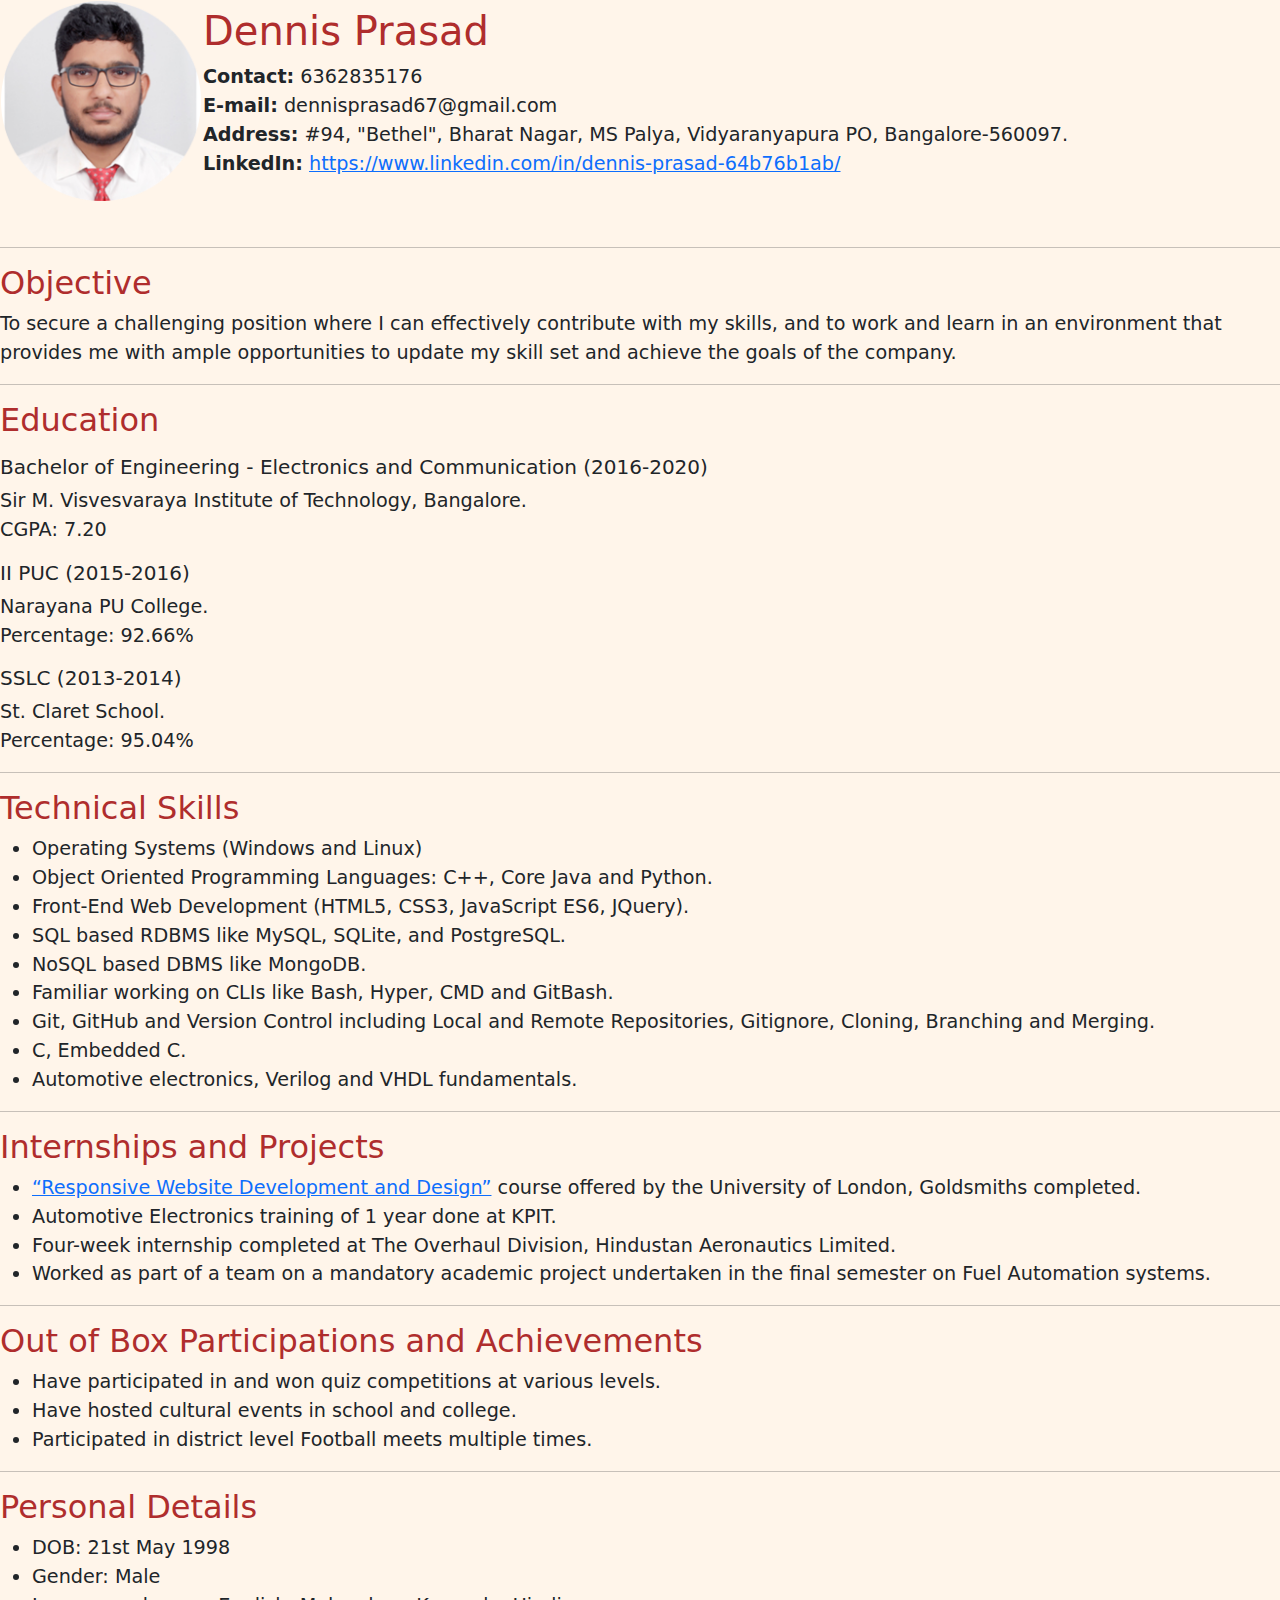
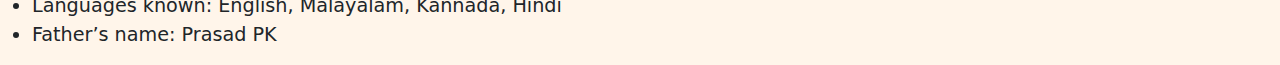
<file: index.html>
<!DOCTYPE html>
<html lang="en" dir="ltr">

<head>
  <meta charset="utf-8">
  <title>Dennis Prasad | Developer</title>
  <link rel="stylesheet" href="bootstrap.css">
  <link rel="stylesheet" type="text/css" href="styler.css">
  <link rel="icon" href="icon.png">
</head>

<body>
  <table cellspacing="10">
    <tr>
      <td>
        <a href="pfp1.png"><img class="profile" src="pfp1.png" alt="Resumepic" /></a>
      </td>
      <td>
        <h1>Dennis Prasad</h1>
        <p>
          <strong>Contact:</strong> 6362835176 <br>
          <strong>E-mail:</strong> dennisprasad67@gmail.com <br>
          <strong>Address:</strong> #94, "Bethel", Bharat Nagar, MS Palya,
          Vidyaranyapura PO, Bangalore-560097.<br>
          <strong>LinkedIn:</strong> <a href="https://www.linkedin.com/in/dennis-prasad-64b76b1ab/">https://www.linkedin.com/in/dennis-prasad-64b76b1ab/</a>
        </p>
      </td>
    </tr>
  </table>
  <br>
  <hr id="liner1">
  <h2>Objective</h2>
  <p>
    To secure a challenging position where I can effectively contribute with my skills, and to work and learn in an
    environment that provides me with ample opportunities to update my skill set and achieve the goals of the
    company.
  </p>
  <hr id="liner1">

  <h2>Education</h2>
  <p>
  <h5>Bachelor of Engineering - Electronics and Communication (2016-2020)</h5>
  Sir M. Visvesvaraya Institute of Technology, Bangalore.<br> CGPA: 7.20
  </p>
  <p>
  <h5>II PUC (2015-2016)</h5>
  Narayana PU College.<br>Percentage: 92.66%
  </p>
  <p>
  <h5>SSLC (2013-2014)</h5>
  St. Claret School. <br> Percentage: 95.04%
  </p>
  <hr>
  <h2>Technical Skills</h2>
  <ul>
    <li>Operating Systems (Windows and Linux)</li>
    <li>Object Oriented Programming Languages: C++, Core Java and Python.</li>
    <li>Front-End Web Development (HTML5, CSS3, JavaScript ES6, JQuery). </li>
    <li>SQL based RDBMS like MySQL, SQLite, and PostgreSQL. </li>
    <li>NoSQL based DBMS like MongoDB. </li>
    <li>Familiar working on CLIs like Bash, Hyper, CMD and GitBash. </li>
    <li>Git, GitHub and Version Control including Local and Remote Repositories, Gitignore, Cloning,
      Branching and Merging. </li>
    <li>C, Embedded C.</li>
    <li>Automotive electronics, Verilog and VHDL fundamentals.</li>
  </ul>
  <hr>
  <h2>Internships and Projects </h2>
  <ul>
    <li><a href="Course Certificate - University of London.pdf">“Responsive Website Development and Design”</a> course offered by the University of London,
      Goldsmiths completed. </li>
    <li>Automotive Electronics training of 1 year done at KPIT.</li>
    <li>Four-week internship completed at The Overhaul Division, Hindustan Aeronautics Limited. </li>
    <li>Worked as part of a team on a mandatory academic project undertaken in the final semester on Fuel
      Automation systems.</li>
  </ul>
  <hr>
  <h2>Out of Box Participations and Achievements </h2>
  <ul>
    <li>Have participated in and won quiz competitions at various levels. </li>
    <li>Have hosted cultural events in school and college. </li>
    <li>Participated in district level Football meets multiple times.</li>
  </ul>
  <hr>
  <h2>Personal Details</h2>
  <ul>
    <li>DOB: 21st May 1998 </li>
    <li>Gender: Male </li>
    <li>Languages known: English, Malayalam, Kannada, Hindi </li>
    <li>Father’s name: Prasad PK </li>
  </ul>

</body>

</html>
</file>
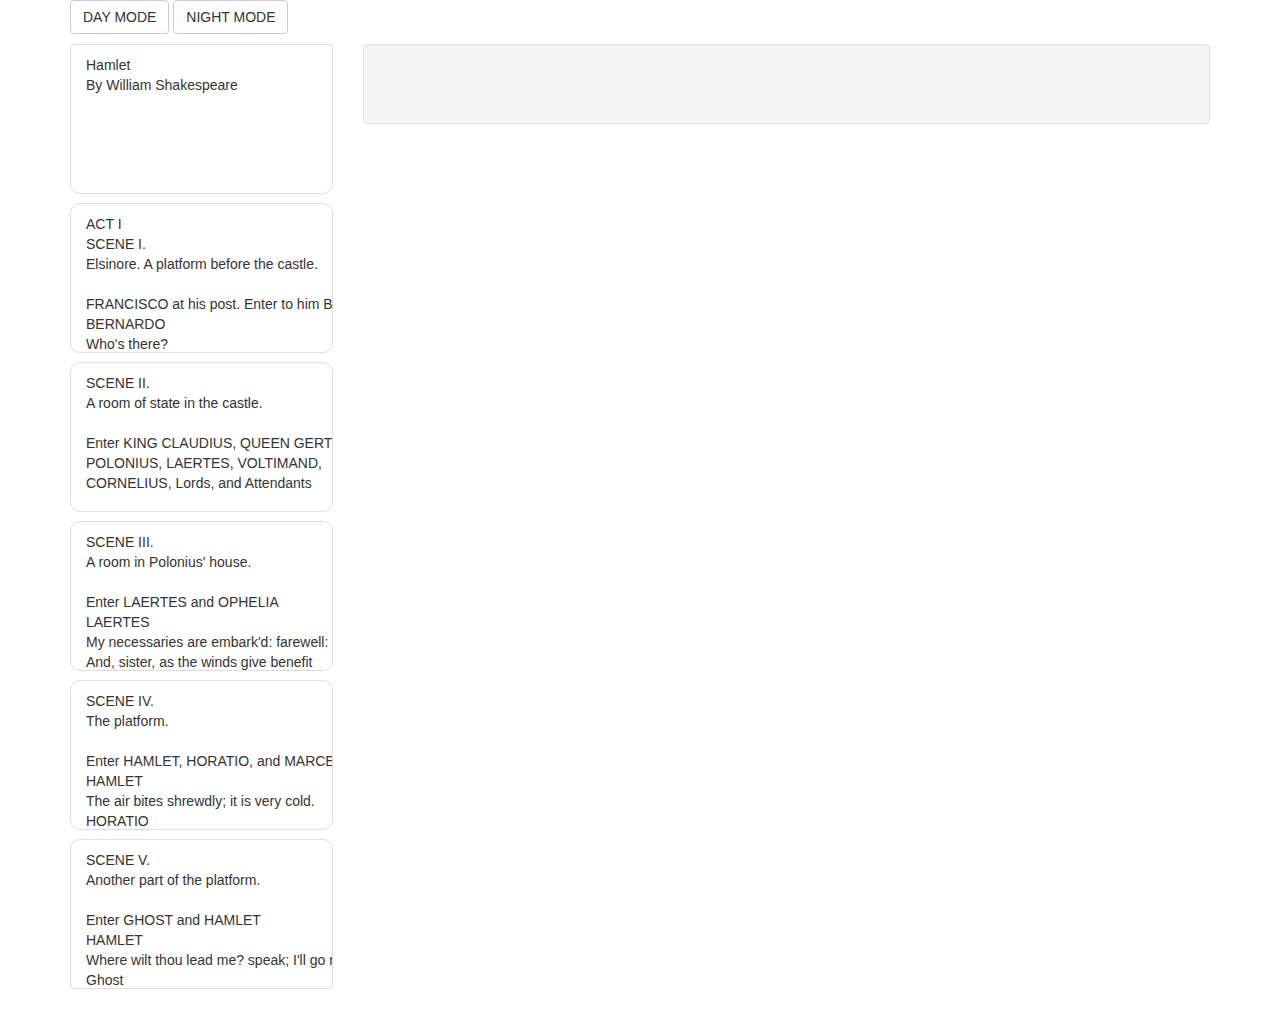
<file: eReader with night mode/index.html>
<html>
	<head>
	<title>eReader</title>

	
	<script src="http://code.jquery.com/jquery-1.11.3.min.js"></script>

	<link rel="stylesheet"
		  type="text/css"
		  href="bootstrap.css"
	      />

	<link rel="stylesheet"
		  type="text/css"
		  href="styles.css"
	      />

	</head>
	<body>

	<div class="container">

		<!--
			 we have 1 row that contains 2 columns
		     one for the thumbnails and one for the
		     main reader view
		-->
		<div class="row">
			<div class="col-md-12">
				<button class="btn btn-default js-go-day">DAY MODE</button>
				<button class="btn btn-default js-go-night">NIGHT MODE</button>
			</div>
		</div>
		<div class="row">
			<div class="col-md-3">
				<!--
					This is a list view that will
					contain all the chapter thumbnails
				-->
				<ul class="list-group scrollable" id="chapterlist">
					
            		<li id="chapter0"
            		   class="list-group-item chapter-thumbnail ">Hamlet
By William Shakespeare
            		</li>
            		<li id="chapter1" class="list-group-item chapter-thumbnail  ">ACT I
SCENE I.
Elsinore. A platform before the castle.

FRANCISCO at his post. Enter to him BERNARDO
BERNARDO
Who's there?
FRANCISCO
Nay, answer me: stand, and unfold yourself.
BERNARDO
Long live the king!
FRANCISCO
Bernardo?
BERNARDO
He.
FRANCISCO
You come most carefully upon your hour.
BERNARDO
'Tis now struck twelve; get thee to bed, Francisco.
FRANCISCO
For this relief much thanks: 'tis bitter cold,
And I am sick at heart.
BERNARDO
Have you had quiet guard?
FRANCISCO
Not a mouse stirring.
BERNARDO
Well, good night.
If you do meet Horatio and Marcellus,
The rivals of my watch, bid them make haste.
FRANCISCO
I think I hear them. Stand, ho! Who's there?
Enter HORATIO and MARCELLUS

HORATIO
Friends to this ground.
MARCELLUS
And liegemen to the Dane.
FRANCISCO
Give you good night.
MARCELLUS
O, farewell, honest soldier:
Who hath relieved you?
FRANCISCO
Bernardo has my place.
Give you good night.
Exit

MARCELLUS
Holla! Bernardo!
BERNARDO
Say,
What, is Horatio there?
HORATIO
A piece of him.
BERNARDO
Welcome, Horatio: welcome, good Marcellus.
MARCELLUS
What, has this thing appear'd again to-night?
BERNARDO
I have seen nothing.
MARCELLUS
Horatio says 'tis but our fantasy,
And will not let belief take hold of him
Touching this dreaded sight, twice seen of us:
Therefore I have entreated him along
With us to watch the minutes of this night;
That if again this apparition come,
He may approve our eyes and speak to it.
HORATIO
Tush, tush, 'twill not appear.
BERNARDO
Sit down awhile;
And let us once again assail your ears,
That are so fortified against our story
What we have two nights seen.
HORATIO
Well, sit we down,
And let us hear Bernardo speak of this.
BERNARDO
Last night of all,
When yond same star that's westward from the pole
Had made his course to illume that part of heaven
Where now it burns, Marcellus and myself,
The bell then beating one,--
Enter Ghost

MARCELLUS
Peace, break thee off; look, where it comes again!
BERNARDO
In the same figure, like the king that's dead.
MARCELLUS
Thou art a scholar; speak to it, Horatio.
BERNARDO
Looks it not like the king? mark it, Horatio.
HORATIO
Most like: it harrows me with fear and wonder.
BERNARDO
It would be spoke to.
MARCELLUS
Question it, Horatio.
HORATIO
What art thou that usurp'st this time of night,
Together with that fair and warlike form
In which the majesty of buried Denmark
Did sometimes march? by heaven I charge thee, speak!
MARCELLUS
It is offended.
BERNARDO
See, it stalks away!
HORATIO
Stay! speak, speak! I charge thee, speak!
Exit Ghost

Exeunt
            		</li>
            		<li id="chapter2" class="list-group-item chapter-thumbnail">SCENE II.
A room of state in the castle.

Enter KING CLAUDIUS, QUEEN GERTRUDE, HAMLET,
POLONIUS, LAERTES, VOLTIMAND,
CORNELIUS, Lords, and Attendants

KING CLAUDIUS
Though yet of Hamlet our dear brother's death
The memory be green, and that it us befitted
To bear our hearts in grief and our whole kingdom
To be contracted in one brow of woe,
Yet so far hath discretion fought with nature
That we with wisest sorrow think on him,
Together with remembrance of ourselves.
Therefore our sometime sister, now our queen,
The imperial jointress to this warlike state,
Have we, as 'twere with a defeated joy,--
With an auspicious and a dropping eye,
With mirth in funeral and with dirge in marriage,
In equal scale weighing delight and dole,--
Taken to wife: nor have we herein barr'd
Your better wisdoms, which have freely gone
With this affair along. For all, our thanks.
Now follows, that you know, young Fortinbras,
Holding a weak supposal of our worth,
Or thinking by our late dear brother's death
Our state to be disjoint and out of frame,
Colleagued with the dream of his advantage,
He hath not fail'd to pester us with message,
Importing the surrender of those lands
Lost by his father, with all bonds of law,
To our most valiant brother. So much for him.
Now for ourself and for this time of meeting:
Thus much the business is: we have here writ
To Norway, uncle of young Fortinbras,--
Who, impotent and bed-rid, scarcely hears
Of this his nephew's purpose,--to suppress
His further gait herein; in that the levies,
The lists and full proportions, are all made
Out of his subject: and we here dispatch
You, good Cornelius, and you, Voltimand,
For bearers of this greeting to old Norway;
Giving to you no further personal power
To business with the king, more than the scope
Of these delated articles allow.
Farewell, and let your haste commend your duty.
CORNELIUS VOLTIMAND
In that and all things will we show our duty.
KING CLAUDIUS
We doubt it nothing: heartily farewell.
Exeunt VOLTIMAND and CORNELIUS

And now, Laertes, what's the news with you?
You told us of some suit; what is't, Laertes?
You cannot speak of reason to the Dane,
And loose your voice: what wouldst thou beg, Laertes,
That shall not be my offer, not thy asking?
The head is not more native to the heart,
The hand more instrumental to the mouth,
Than is the throne of Denmark to thy father.
What wouldst thou have, Laertes?
LAERTES
My dread lord,
Your leave and favour to return to France;
From whence though willingly I came to Denmark,
To show my duty in your coronation,
Yet now, I must confess, that duty done,
My thoughts and wishes bend again toward France
And bow them to your gracious leave and pardon.
KING CLAUDIUS
Have you your father's leave? What says Polonius?
LORD POLONIUS
He hath, my lord, wrung from me my slow leave
By laboursome petition, and at last
Upon his will I seal'd my hard consent:
I do beseech you, give him leave to go.
KING CLAUDIUS
Take thy fair hour, Laertes; time be thine,
And thy best graces spend it at thy will!
But now, my cousin Hamlet, and my son,--
HAMLET
[Aside] A little more than kin, and less than kind.
KING CLAUDIUS
How is it that the clouds still hang on you?
HAMLET
Not so, my lord; I am too much i' the sun.
QUEEN GERTRUDE
Good Hamlet, cast thy nighted colour off,
And let thine eye look like a friend on Denmark.
Do not for ever with thy vailed lids
Seek for thy noble father in the dust:
Thou know'st 'tis common; all that lives must die,
Passing through nature to eternity.
HAMLET
Ay, madam, it is common.
QUEEN GERTRUDE
If it be,
Why seems it so particular with thee?
HAMLET
Seems, madam! nay it is; I know not 'seems.'
'Tis not alone my inky cloak, good mother,
Nor customary suits of solemn black,
Nor windy suspiration of forced breath,
No, nor the fruitful river in the eye,
Nor the dejected 'havior of the visage,
Together with all forms, moods, shapes of grief,
That can denote me truly: these indeed seem,
For they are actions that a man might play:

Exit
            		</li>
            		<li id="chapter3" class="list-group-item chapter-thumbnail">SCENE III.
A room in Polonius' house.

Enter LAERTES and OPHELIA
LAERTES
My necessaries are embark'd: farewell:
And, sister, as the winds give benefit
And convoy is assistant, do not sleep,
But let me hear from you.
OPHELIA
Do you doubt that?
LAERTES
For Hamlet and the trifling of his favour,
Hold it a fashion and a toy in blood,
A violet in the youth of primy nature,
Forward, not permanent, sweet, not lasting,
The perfume and suppliance of a minute; No more.
OPHELIA
No more but so?
LAERTES
Think it no more;
For nature, crescent, does not grow alone
In thews and bulk, but, as this temple waxes,
The inward service of the mind and soul
Grows wide withal. Perhaps he loves you now,
And now no soil nor cautel doth besmirch
The virtue of his will: but you must fear,
His greatness weigh'd, his will is not his own;
For he himself is subject to his birth:
He may not, as unvalued persons do,
Carve for himself; for on his choice depends
The safety and health of this whole state;
And therefore must his choice be circumscribed
Unto the voice and yielding of that body
Whereof he is the head. Then if he says he loves you,
It fits your wisdom so far to believe it
As he in his particular act and place
May give his saying deed; which is no further
Than the main voice of Denmark goes withal.
Then weigh what loss your honour may sustain,
If with too credent ear you list his songs,
Or lose your heart, or your chaste treasure open
To his unmaster'd importunity.
Fear it, Ophelia, fear it, my dear sister,
And keep you in the rear of your affection,
Out of the shot and danger of desire.
The chariest maid is prodigal enough,
If she unmask her beauty to the moon:
Virtue itself 'scapes not calumnious strokes:
The canker galls the infants of the spring,
Too oft before their buttons be disclosed,
And in the morn and liquid dew of youth
Contagious blastments are most imminent.
Be wary then; best safety lies in fear:
Youth to itself rebels, though none else near.
OPHELIA
I shall the effect of this good lesson keep,
As watchman to my heart. But, good my brother,
Do not, as some ungracious pastors do,
Show me the steep and thorny way to heaven;
Whiles, like a puff'd and reckless libertine,
Himself the primrose path of dalliance treads,
And recks not his own rede.
LAERTES
O, fear me not.
I stay too long: but here my father comes.
Enter POLONIUS

A double blessing is a double grace,
Occasion smiles upon a second leave.
LORD POLONIUS
Yet here, Laertes! aboard, aboard, for shame!
The wind sits in the shoulder of your sail,
And you are stay'd for. There; my blessing with thee!
And these few precepts in thy memory
See thou character. Give thy thoughts no tongue,
Nor any unproportioned thought his act.
Be thou familiar, but by no means vulgar.
Those friends thou hast, and their adoption tried,
Grapple them to thy soul with hoops of steel;
But do not dull thy palm with entertainment
Of each new-hatch'd, unfledged comrade. Beware
Of entrance to a quarrel, but being in,
Bear't that the opposed may beware of thee.
Give every man thy ear, but few thy voice;
Take each man's censure, but reserve thy judgment.
Costly thy habit as thy purse can buy,
But not express'd in fancy; rich, not gaudy;

Exeunt
            		</li>
            		<li id="chapter4" class="list-group-item chapter-thumbnail">SCENE IV.
The platform.

Enter HAMLET, HORATIO, and MARCELLUS
HAMLET
The air bites shrewdly; it is very cold.
HORATIO
It is a nipping and an eager air.
HAMLET
What hour now?
HORATIO
I think it lacks of twelve.
HAMLET
No, it is struck.
HORATIO
Indeed? I heard it not: then it draws near the season
Wherein the spirit held his wont to walk.
A flourish of trumpets, and ordnance shot off, within

What does this mean, my lord?
HAMLET
The king doth wake to-night and takes his rouse,
Keeps wassail, and the swaggering up-spring reels;
And, as he drains his draughts of Rhenish down,
The kettle-drum and trumpet thus bray out
The triumph of his pledge.
HORATIO
Is it a custom?
HAMLET
Ay, marry, is't:
But to my mind, though I am native here
And to the manner born, it is a custom
More honour'd in the breach than the observance.
This heavy-headed revel east and west
Makes us traduced and tax'd of other nations:
They clepe us drunkards, and with swinish phrase
Soil our addition; and indeed it takes
From our achievements, though perform'd at height,
The pith and marrow of our attribute.
So, oft it chances in particular men,
That for some vicious mole of nature in them,
As, in their birth--wherein they are not guilty,
Since nature cannot choose his origin--
By the o'ergrowth of some complexion,
Oft breaking down the pales and forts of reason,
Or by some habit that too much o'er-leavens
The form of plausive manners, that these men,
Carrying, I say, the stamp of one defect,
Being nature's livery, or fortune's star,--
Their virtues else--be they as pure as grace,
As infinite as man may undergo--
Shall in the general censure take corruption
From that particular fault: the dram of eale
Doth all the noble substance of a doubt
To his own scandal.
HORATIO
Look, my lord, it comes!
Enter Ghost

HAMLET
Angels and ministers of grace defend us!
Be thou a spirit of health or goblin damn'd,
Bring with thee airs from heaven or blasts from hell,
Be thy intents wicked or charitable,
Thou comest in such a questionable shape
That I will speak to thee: I'll call thee Hamlet,
King, father, royal Dane: O, answer me!
Let me not burst in ignorance; but tell
Why thy canonized bones, hearsed in death,
Have burst their cerements; why the sepulchre,
Wherein we saw thee quietly inurn'd,
Hath oped his ponderous and marble jaws,
To cast thee up again. What may this mean,
That thou, dead corse, again in complete steel
Revisit'st thus the glimpses of the moon,
Making night hideous; and we fools of nature
So horridly to shake our disposition
With thoughts beyond the reaches of our souls?
Say, why is this? wherefore? what should we do?
Ghost beckons HAMLET

HORATIO
It beckons you to go away with it,
As if it some impartment did desire
To you alone.
MARCELLUS
Look, with what courteous action
It waves you to a more removed ground:
But do not go with it.
HORATIO
No, by no means.
HAMLET
It will not speak; then I will follow it.
HORATIO
Do not, my lord.
HAMLET
Why, what should be the fear?
I do not set my life in a pin's fee;
And for my soul, what can it do to that,
Being a thing immortal as itself?
It waves me forth again: I'll follow it.
HORATIO
What if it tempt you toward the flood, my lord,
Or to the dreadful summit of the cliff
That beetles o'er his base into the sea,
And there assume some other horrible form,
Which might deprive your sovereignty of reason
And draw you into madness? think of it:
The very place puts toys of desperation,
Without more motive, into every brain
That looks so many fathoms to the sea
And hears it roar beneath.

Exeunt
            		</li>
            		<li id="chapter4" class="list-group-item chapter-thumbnail">SCENE V.
Another part of the platform.

Enter GHOST and HAMLET
HAMLET
Where wilt thou lead me? speak; I'll go no further.
Ghost
Mark me.
HAMLET
I will.
Ghost
My hour is almost come,
When I to sulphurous and tormenting flames
Must render up myself.
HAMLET
Alas, poor ghost!
Ghost
Pity me not, but lend thy serious hearing
To what I shall unfold.
HAMLET
Speak; I am bound to hear.
Ghost
So art thou to revenge, when thou shalt hear.
HAMLET
What?
Ghost
I am thy father's spirit,
Doom'd for a certain term to walk the night,
And for the day confined to fast in fires,
Till the foul crimes done in my days of nature
Are burnt and purged away. But that I am forbid
To tell the secrets of my prison-house,
I could a tale unfold whose lightest word
Would harrow up thy soul, freeze thy young blood,
Make thy two eyes, like stars, start from their spheres,
Thy knotted and combined locks to part
And each particular hair to stand on end,
Like quills upon the fretful porpentine:
But this eternal blazon must not be
To ears of flesh and blood. List, list, O, list!
If thou didst ever thy dear father love--
HAMLET
O God!
Ghost
Revenge his foul and most unnatural murder.
HAMLET
Murder!
Ghost
Murder most foul, as in the best it is;
But this most foul, strange and unnatural.
HAMLET
Haste me to know't, that I, with wings as swift
As meditation or the thoughts of love,
May sweep to my revenge.
Ghost
I find thee apt;
And duller shouldst thou be than the fat weed
That roots itself in ease on Lethe wharf,
Wouldst thou not stir in this. Now, Hamlet, hear:
'Tis given out that, sleeping in my orchard,
A serpent stung me; so the whole ear of Denmark
Is by a forged process of my death
Rankly abused: but know, thou noble youth,
The serpent that did sting thy father's life
Now wears his crown.
HAMLET
O my prophetic soul! My uncle!
Ghost
Ay, that incestuous, that adulterate beast,
With witchcraft of his wit, with traitorous gifts,--
O wicked wit and gifts, that have the power
So to seduce!--won to his shameful lust
The will of my most seeming-virtuous queen:

Exeunt
            		</li>
          		</ul>
          	</div>

          	<!--
				This contains the main reader view
				that will show the whole chapter.
				It is currently empty because we will
				fill in using JavaScript
          	-->
			<div class="col-md-9">
				
				<div class="well" id="mainViewer" >
				</div>
			</div>

		</div>

	</div>

	<script>

		$('.js-go-night').click(function(){
			$('body').addClass('night');
			$('div').addClass('night');
			$('li').addClass('night');

		});
		$('.js-go-day').click(function(){
			$('body').removeClass('night');
			$('div').removeClass('night');
			$('li').removeClass('night');
		});


		// this is a variable to keep track
		// of which chapter we are on
		var counter = 0;

		$(".chapter-thumbnail").click(function(){
			// copy the html from the thumbnail (this)
			// to the main viwer
			$("#mainViewer").html(
				$(this).html());

			
			var id = $(this).attr("id");

			counter = parseInt(id.slice(-1));
		});

		// virtually click the first chapter to select it


		// when we click on the main viewer we want to
		// move forward or backward in the
		// chapter
		$("#mainViewer").click(function (event){

			
			if(event.offsetX
				< $(this).width()*0.3){
				// if we've clicked on the left
				// go back
				counter = counter - 1;
			} else {
				// if we've clicked on the right
				// go forwards
				counter = counter + 1;
			}

			if(counter < 0){
				counter =  0;
			}

			
			if(counter >=
				$(".chapter-thumbnail").length){
				counter =
			$(".chapter-thumbnail").length-1;
			}

			
			$("#chapter"+counter).click();
		});

	</script>

	</body>
</html>
</file>
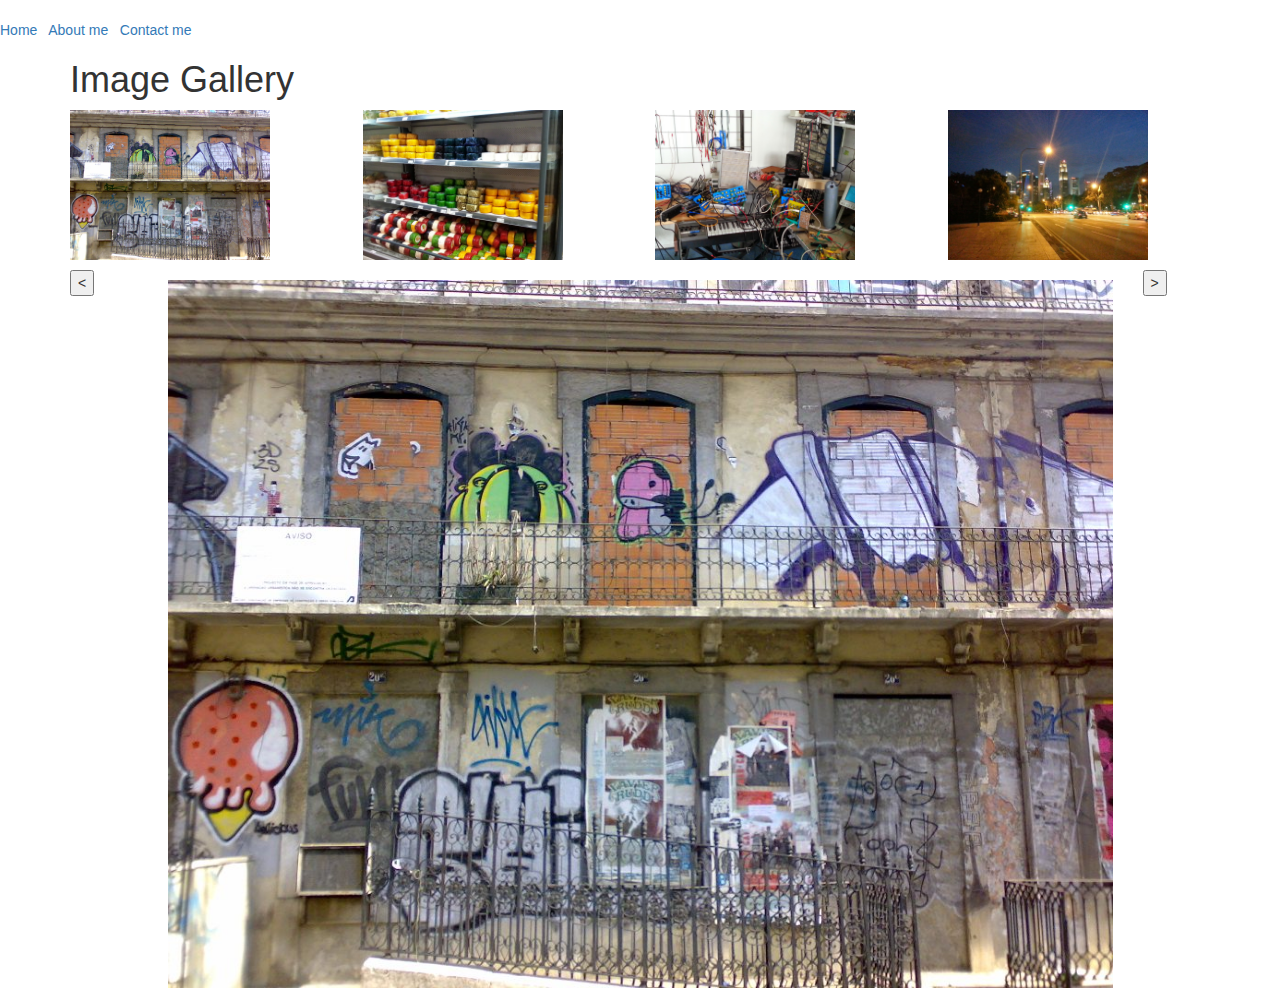
<file: SlideShow/index.html>
<html>
	<head>
		<title>Index</title>
		<br>


		<!-- import bootstrap -->
		<link rel="stylesheet"
			  type="text/css"
			  href="bootstrap.css"
		      />

		<!-- import our own stylesheet -->
		<link rel="stylesheet"
			  type="text/css"
			  href="styles.css"
		      />

		<!-- import jQuery -->
		<script src="http://code.jquery.com/jquery-1.11.3.min.js"></script>
	</head>
	<body>
		<!-- some header info (from Matthew's code) -->
		<a
		href="index.html">
			Home
		</a>
		 &nbsp;
		<a
		href="aboutme.html">
			About me
		</a>
		&nbsp;
		<a
		href="contact.html" class="greenlink">
			Contact me
		</a>

		</hr>
	<div class="container">
		<h1 >Image Gallery</h1>

		<!--
		   These are the thumbnail images.
		   They pretty much the same as the
		   last example from the previous
		   module, except I have added an
		   id to each image which includes
		   the number of that image.
		-->
		<div class="row">
			<div class="col-md-3">
				<img id="image1"
				 class="crop-img" src="img_1.jpg" alt="graffittied building"/>
			</div>
			<div class="col-md-3">
				<img id="image2" class="crop-img" src="img_3.jpg" alt="display of cheese"/>
			</div>
			<div class="col-md-3">
				<img id="image3" class="crop-img" src="img_4.jpg" alt="synethesizer workshop"/>
			</div>
			<div class="col-md-3">
				<img id="image4" class="crop-img" src="img_5.jpg" alt="City night"/>
			</div>
		</div>
		<!--
			this is the large image which is
			on a row of its own.
			The code is similar to the last example
			of the previous module, but I have
			added a backwards and forwards button
		-->
		<div class="row">
			<div class="col-md-1">
				<button id="backward">&lt;</button>
			</div>
			<div class="col-md-10">
				<img id="bigImage" class="large-img" src="img_1.jpg" alt="graffittied building"/>
			</div>
			<div class="col-md-1">
				<button id="forward">&gt;</button>
			</div>
		</div>
	</div>

	<script>
		// whether the slideshow is paused or not
		var paused = false;

		// when you click on a thumbnail
		// it sets the src of the big image
		// to be the same as the image
		// you clicked on
		$(".crop-img").click(function(){
			$("#bigImage").attr('src',
				$(this).attr('src'));
		});

		// the counter variable that keeps
		// track of which image you are showing
		var counter = 1;
		// virtually click on the current
		// image to load it into the big image
		$("#image"+counter).click();

		// when you click on the backwards
		// button select the previous image
		$("#backward").click(function (){
			// go back one in the counter
			counter = counter - 1;
			// if we are below 1 (the first
			// image) loop round to 4 (the
			// last image)
			if(counter < 1){
				counter = 4;
			}
			// virtually click on the current
			// image to load it into the big image
			$("#image"+counter).click();
		});

		// when you click on the backwards
		// button select the next image
		$("#forward").click(function (){
			// go forward one in the counter
			counter = counter + 1;
			// if we are above 4 (the last
			// image) loop round to 1 (the
			// first image)
			if(counter > 4){
				counter = 1;
			}
			// virtually click on the current
			// image to load it into the big image
			$("#image"+counter).click();
		});

		// when you click the big image
		// toggle pausing. Set paused to
		// not paused, i.e. if it is paused
		// set it to not paused, if it is
		// not paused set it to paused
		$("#bigImage").click(function (){
			paused = !paused;
		});

		// set interval makes it move
		// forward every 3 second
		setInterval(function (){
			// first check if it is paused
			if(!paused){
				// virtual click the forward
				// button
				$("#forward").click();
			};
		}, 2000);
	</script>

	</body>
</html>
</file>
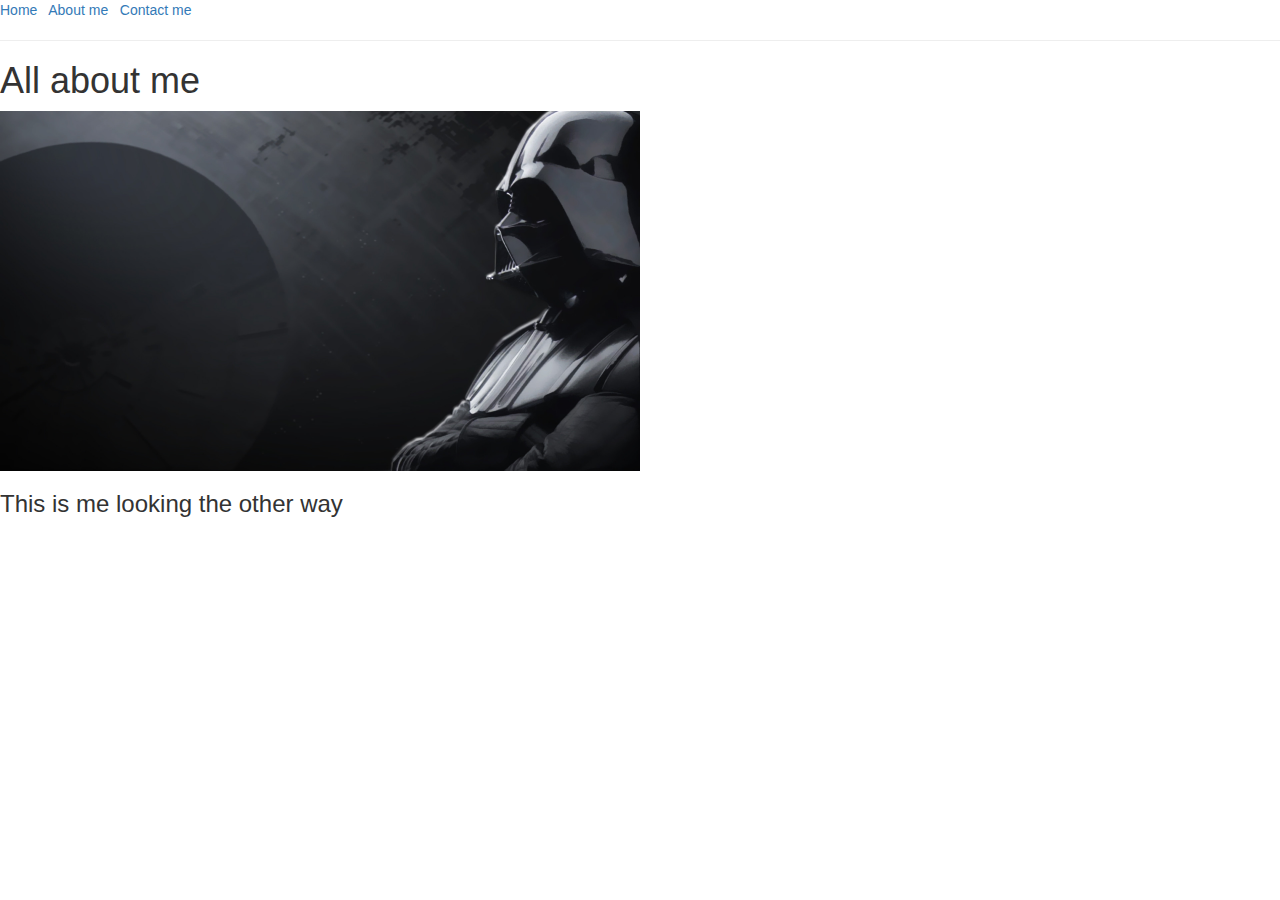
<file: SlideShow/aboutme.html>
<html>
	<head>
		<title></title>
<link rel="stylesheet"
		  type="text/css"
		  href="bootstrap.css"
	      />
		
	</head>
	<body>
		<a 
		href="index.html">
			Home
		</a>
		 &nbsp;
		<a 
		href="aboutme.html">
			About me 
		</a>
		&nbsp;
		<a 
		href="contact.html">
			Contact me 
		</a>

		<hr></hr>

		<h1>All about me</h1>

		<a href="myk.jpg"> 
		  <img 
		     src="myk.jpg" 
		     width="50%"
		  />
		 </a>
		<h3>This is me looking the other way</h3>

	</body>
</html>
</file>
<file: styler.css>
body{
 /* font-family: "Gill Sans", sans-serif; */
  font-family: system-ui;
  background: #fff5ea;
  font-size: 120%;
}
/*hr{
  border-style: none;
  border-top: 5px dotted;
  width: 150px;
  color: #ff9642;
}*/
.profile{
    height: 200px;
    width: 200px;
}
h1{
  color: #af2d2d;
}
h2{
  color: #af2d2d;
}
</file>
<file: eReader with night mode/styles.css>
/*
   This is the css for the chapter thumbnails
   They are small boxes that show the first
   few lines of a chapter.
   There are several bits of css to make sure that they
   properly.
*/


.night{
    background:black;
    color:white;
}

.chapter-thumbnail {
  margin-top: 10px;   /* add a margin to look nice */
  white-space : pre;  /* preserve the original line breaks and spacing
  						 (I need this because the content of the
  						 chapter is just text not HTML, so normally
  						 the line breaks would be ignored) */
  overflow : hidden;  /* don't show a scroll bar when the text is
                         too big to fit in the box (which it always
                         will be but we don't mind as it is just a
                         thumbnail) */
  max-height: 150px;  /* make sure that the box doesn't get too big */
  height : 150px;     /* even if the text is big */
  border-radius: 10px;/* rounded corners */
}

#mainViewer {
  margin-top: 10px;
  white-space : pre;   /* preserve the original line breaks (see above)*/
}
</file>
<file: SlideShow/styles.css>
/* use this to put borders around things... */
.crop-img{
  max-height:150px;
  max-width:100%;
  margin-bottom: 10px;
}

.large-img{
  max-width:100%;
  margin-top: 10px;
}
</file>
